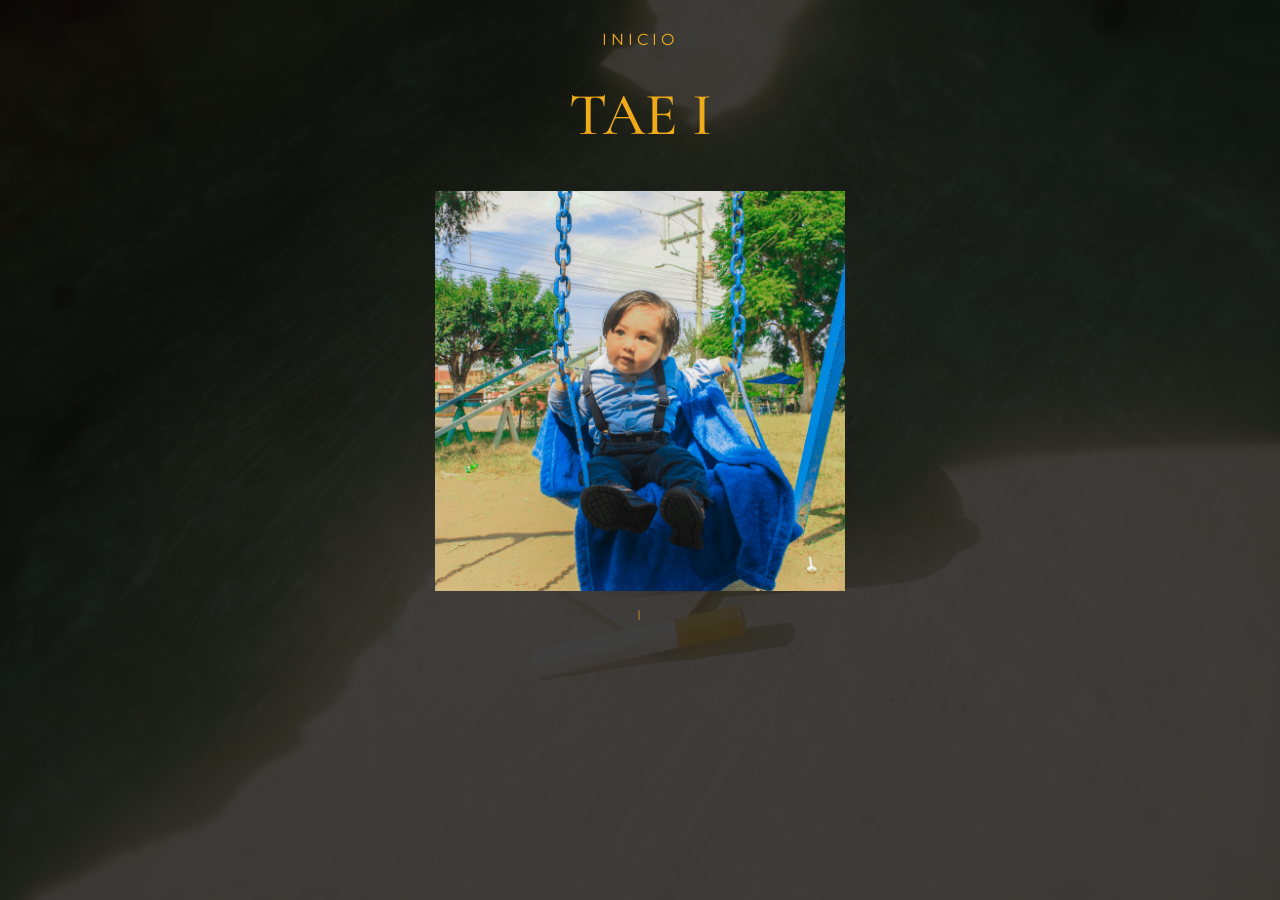
<file: tae3.html>
<!DOCTYPE html>
<html lang="es">
<head>
<meta charset="UTF-8">
<meta name="viewport" content="width=device-width, initial-scale=1.0">

<title>TAE 3</title>

<link rel="preconnect" href="https://fonts.googleapis.com">
<link rel="preconnect" href="https://fonts.gstatic.com" crossorigin>

<link href="https://fonts.googleapis.com/css2?family=Cormorant+Garamond:wght@500&family=Montserrat:wght@300;500&display=swap" rel="stylesheet">

<link rel="stylesheet" href="galeria.css">

</head>
<body>

<nav class="menu">
    <a href="index.html">INICIO</a>
</nav>

<h1 class="titulo">TAE I</h1>

<div class="galeria">

    <div class="foto">
        <img src="fotos/tae3/bebe1.jpg" alt="">
        <h3>I</h3>
    </div>

    

</div>

</body>
</html>
</file>
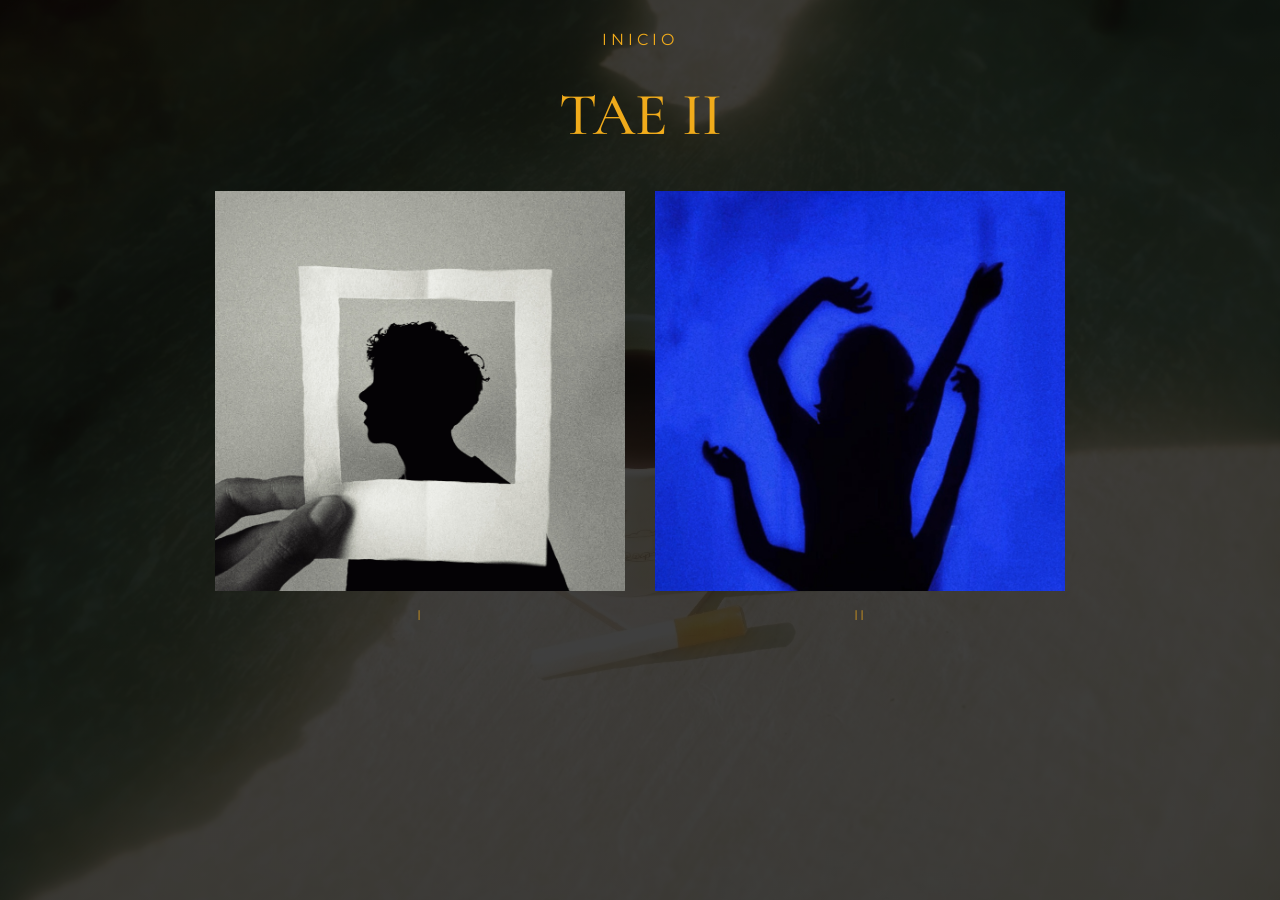
<file: tae4.html>
<!DOCTYPE html>
<html lang="es">
<head>
<meta charset="UTF-8">
<meta name="viewport" content="width=device-width, initial-scale=1.0">

<title>TAE 4</title>

<link rel="preconnect" href="https://fonts.googleapis.com">
<link rel="preconnect" href="https://fonts.gstatic.com" crossorigin>

<link href="https://fonts.googleapis.com/css2?family=Cormorant+Garamond:wght@500&family=Montserrat:wght@300;500&display=swap" rel="stylesheet">

<link rel="stylesheet" href="galerias.css">

</head>
<body>

<nav class="menu">
    <a href="index.html">INICIO</a>
</nav>

<h1 class="titulo">TAE II</h1>

<div class="galeria">

    <div class="foto">
        <img src="fotos/tae4/die.png" alt="">
        <h3>I</h3>
    </div>

    <div class="foto">
        <img src="fotos/tae4/sof.jpg" alt="">
        <h3>II</h3>
    </div>

</div>

</body>
</html>
</file>
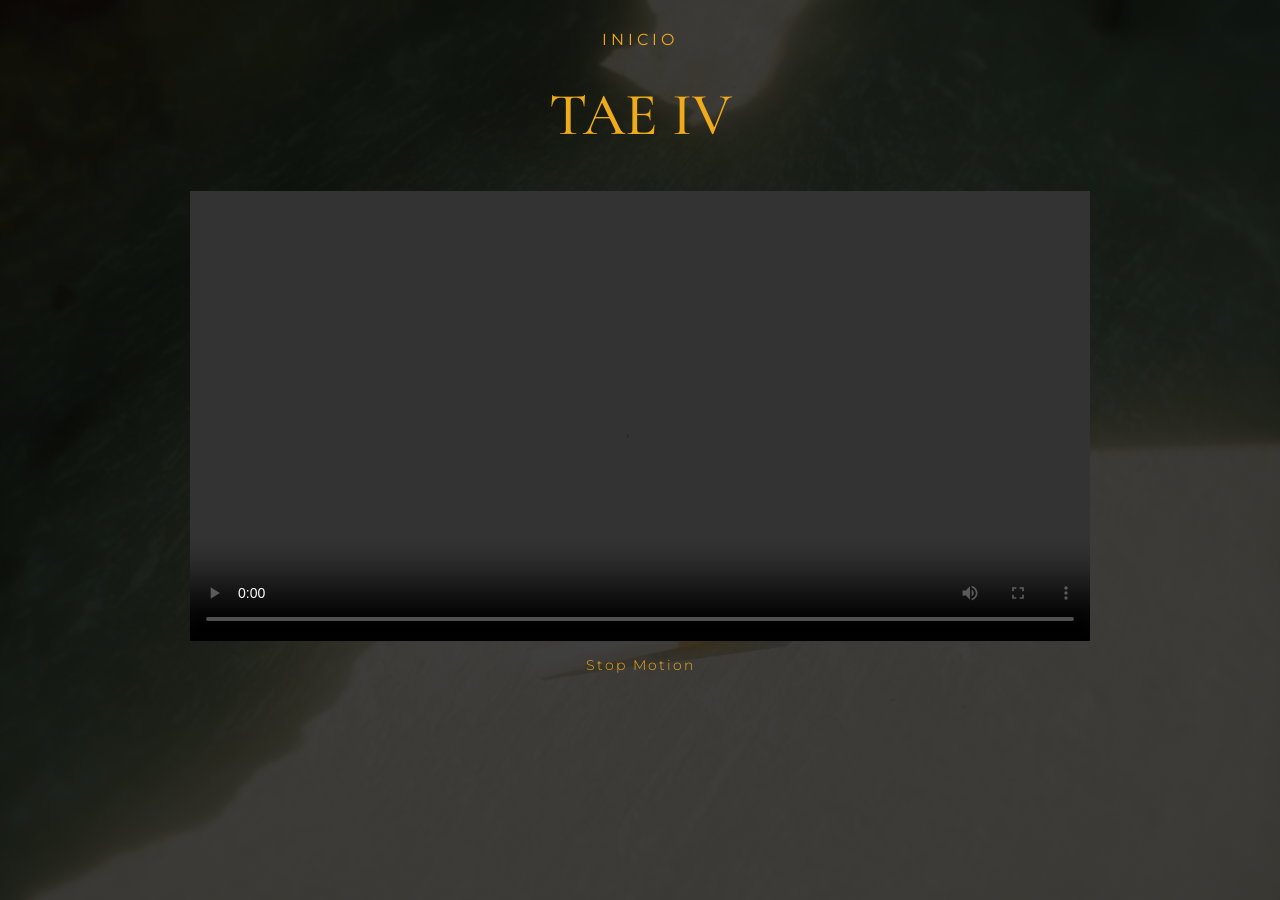
<file: tae6.html>
<!DOCTYPE html>
<html lang="es">
<head>

<meta charset="UTF-8">
<meta name="viewport" content="width=device-width, initial-scale=1.0">

<title>TAE 6</title>

<link rel="preconnect" href="https://fonts.googleapis.com">
<link rel="preconnect" href="https://fonts.gstatic.com" crossorigin>

<link href="https://fonts.googleapis.com/css2?family=Cormorant+Garamond:ital,wght@1,300;1,500&family=Montserrat:wght@200;300;500;700&display=swap" rel="stylesheet">

<link rel="stylesheet" href="galer.css">

</head>

<body>

<nav class="menu">
    <a href="index.html">INICIO</a>
</nav>

<h1 class="titulo">TAE IV</h1>

<div class="galeria">

    <div class="foto">

        <video controls>
            <source src="videos/tae6/stop.mp4" type="video/mp4">
            
        </video>

        <h3>Stop Motion</h3>

    </div>

</div>

</body>
</html>
</file>
<file: galeria.css>
*{
    margin:0;
    padding:0;
    box-sizing:border-box;
}

body{
    background:#050505;
    color:white;
    font-family:'Montserrat',sans-serif;
    min-height:100vh;
}

/* ===== FONDO ===== */

body::before{
    content:"";
    position:fixed;
    inset:0;

    background:
    linear-gradient(rgba(0,0,0,.75),rgba(0,0,0,.75)),
    url("fondo/taza.jpg");

    background-size:cover;
    background-position:center;

    z-index:-2;
}

/* ===== MENU ===== */

.menu{
    text-align:center;
    padding:30px 0;
}

.menu a{
    text-decoration:none;
    color:#f0ab1b;
    letter-spacing:4px;
    transition:.3s;
}

.menu a:hover{
    color:#ffd36b;
}

/* ===== TITULO ===== */

.titulo{
    text-align:center;

    font-family:'Cormorant Garamond',serif;

    color:#f0ab1b;

    font-size:60px;

    margin-bottom:40px;

    font-weight:500;
}

/* ===== GALERIA ===== */

.galeria{
    width:85%;

    max-width:850px;

    margin:auto;

    display:flex;

    justify-content:center;

    padding-bottom:40px;
}

/* ===== TARJETA ===== */

.foto{
    width:410px;

    transition:.3s;
}

.foto:hover{
    transform:translateY(-5px);
}

/* ===== IMAGEN ===== */

.foto img{
    width:100%;

    height:400px;

    object-fit:cover;

    display:block;
}

/* ===== VIDEO ===== */

.foto video{
    width:100%;

    height:400px;

    object-fit:cover;

    display:block;
}

/* ===== TITULO FOTO ===== */

.foto h3{
    text-align:center;

    padding:15px;

    color:#f0ab1b;

    font-weight:300;

    letter-spacing:2px;

    font-size:14px;
}

/* ===== RESPONSIVE ===== */

@media(max-width:700px){

    .titulo{
        font-size:42px;
    }

    .galeria{
        width:90%;
    }

    .foto{
        width:100%;
    }

    .foto img,
    .foto video{
        height:350px;
    }
}
</file>
<file: galerias.css>
*{
    margin:0;
    padding:0;
    box-sizing:border-box;
}

body{
    background:#050505;
    color:white;
    font-family:'Montserrat',sans-serif;
    min-height:100vh;
}

/* ===== FONDO ===== */

body::before{
    content:"";
    position:fixed;
    inset:0;

    background:
    linear-gradient(rgba(0,0,0,.75),rgba(0,0,0,.75)),
    url("fondo/taza.jpg");

    background-size:cover;
    background-position:center;

    z-index:-2;
}

/* ===== MENU ===== */

.menu{
    text-align:center;
    padding:30px 0;
}

.menu a{
    text-decoration:none;
    color:#f0ab1b;
    letter-spacing:4px;
    transition:.3s;
}

.menu a:hover{
    color:#ffd36b;
}

/* ===== TITULO ===== */

.titulo{
    text-align:center;

    font-family:'Cormorant Garamond',serif;

    color:#f0ab1b;

    font-size:60px;

    margin-bottom:40px;

    font-weight:500;
}

/* ===== GALERIA ===== */

.galeria{
    width:85%;

    max-width:850px;

    margin:auto;

    display:grid;

    grid-template-columns:1fr 1fr;

    gap:30px;

    padding-bottom:40px;
}

/* ===== TARJETAS ===== */

.foto{

    transition:.3s;
}

.foto:hover{
    transform:translateY(-5px);

 
}

/* ===== IMAGEN ===== */

.foto img{
    width:100%;

    height:400px;

    object-fit:cover;

    display:block;
}

/* ===== TITULO FOTO ===== */

.foto h3{
    text-align:center;

    padding:15px;

    color:#f0ab1b;

    font-weight:300;

    letter-spacing:2px;

    font-size:14px;
}

/* ===== RESPONSIVE ===== */

@media(max-width:700px){

    .titulo{
        font-size:42px;
    }

    .galeria{
        grid-template-columns:1fr;
        width:90%;
    }

    .foto img{
        height:350px;
    }
}
</file>
<file: galer.css>
*{
    margin:0;
    padding:0;
    box-sizing:border-box;
}

body{
    background:#050505;
    color:white;
    font-family:'Montserrat',sans-serif;
    min-height:100vh;
}

/* ===== FONDO ===== */

body::before{
    content:"";
    position:fixed;
    inset:0;

    background:
    linear-gradient(rgba(0,0,0,.75),rgba(0,0,0,.75)),
    url("fondo/taza.jpg");

    background-size:cover;
    background-position:center;

    z-index:-2;
}

/* ===== MENU ===== */

.menu{
    text-align:center;
    padding:30px 0;
}

.menu a{
    text-decoration:none;
    color:#f0ab1b;
    letter-spacing:4px;
    transition:.3s;
}

.menu a:hover{
    color:#ffd36b;
}

/* ===== TITULO ===== */

.titulo{
    text-align:center;

    font-family:'Cormorant Garamond',serif;

    color:#f0ab1b;

    font-size:60px;

    margin-bottom:40px;

    font-weight:500;
}

/* ===== CONTENEDOR VIDEO ===== */

.galeria{
    width:90%;

    max-width:900px;

    margin:auto;

    display:flex;

    justify-content:center;

    padding-bottom:40px;
}

/* ===== TARJETA ===== */

.foto{
    width:100%;

    transition:.3s;
}

.foto:hover{
    transform:translateY(-5px);
}

/* ===== VIDEO ===== */

.foto video{
    width:100%;

    max-width:900px;

    height:auto;

    display:block;
}

/* ===== TITULO VIDEO ===== */

.foto h3{
    text-align:center;

    padding:15px;

    color:#f0ab1b;

    font-weight:300;

    letter-spacing:2px;

    font-size:14px;
}

/* ===== RESPONSIVE ===== */

@media(max-width:700px){

    .titulo{
        font-size:42px;
    }

    .galeria{
        width:95%;
    }
}
</file>
